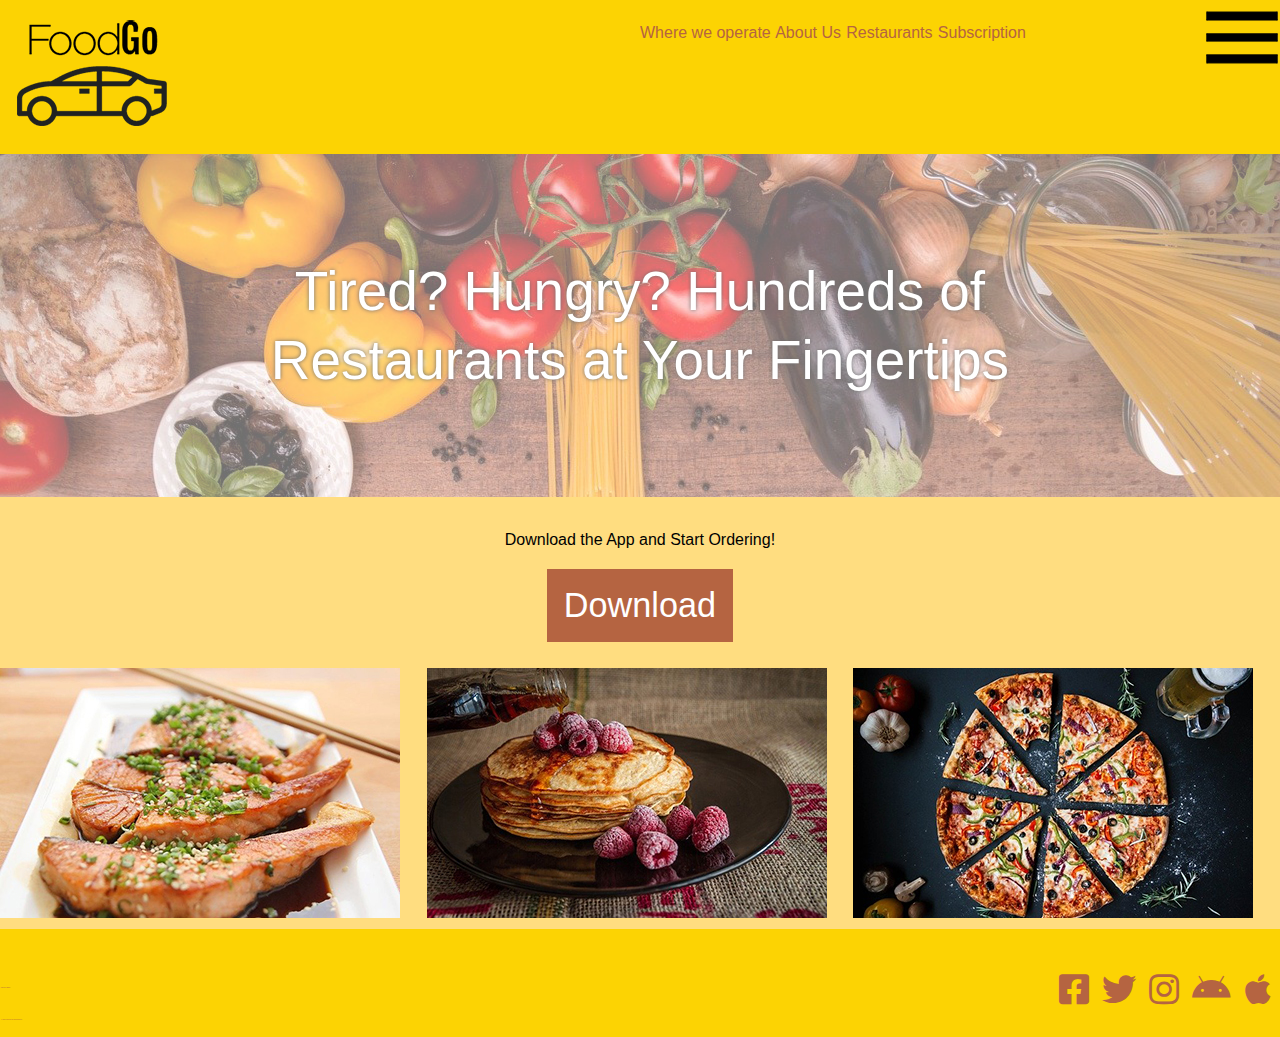
<file: Duffy-Food-Go/foodgo.html>
<!DOCTYPE html>
<html lang="en">

<head>
    <meta charset="UTF-8">
    <title>FoodGo </title>
    <meta name="viewport" content="width=device-width, initial-scale=1.0">

    <link rel="stylesheet" href="https://cdnjs.cloudflare.com/ajax/libs/font-awesome/5.13.0/css/all.min.css">
    <link rel="stylesheet" href="style.css">
    <link rel="stylesheet" href="responsive.css">

</head>

<body>

    <div id="mobile-menu">
        <img src="menu-icon.png">
    </div>


    <header>
        <section id="logo">
            <img src="FoodGo-Logo.png">
        </section>
        <section id="nav">
            <a href="#">Where we operate</a>
            <a href="#">About Us</a>
            <a href="#">Restaurants</a>
            <a href="#">Subscription</a>
        </section>
    </header>
    <main>
        <section id="splash">
            <span class="splashtext"> Tired? Hungry? Hundreds of <br>Restaurants at Your Fingertips </span>
        </section>
        <section id="app">
            <div class="app-text">
                Download the App and Start Ordering! <br>
                <button> Download </button>
            </div>
        </section>

        <section class="restaurant"><img src="food-1.jpg"></section>
        <section class="restaurant"><img src="food-2.jpg"></section>
        <section class="restaurant"><img src="food-3.jpg"></section>

    </main>
    <footer>
        <section id="legal">
            Copyright FoodGo <br>
            All Rights Reserved. See legal disclosures.
        </section>
        <section id="social-media">
            <nav>
                <i class="fab fa-facebook-square"></i>
                <i class="fab fa-twitter"></i>
                <i class="fab fa-instagram"></i>
                <i class="fab fa-android"></i>
                <i class="fab fa-apple"></i>
            </nav>
        </section>
    </footer>
</body>

</html>
</file>
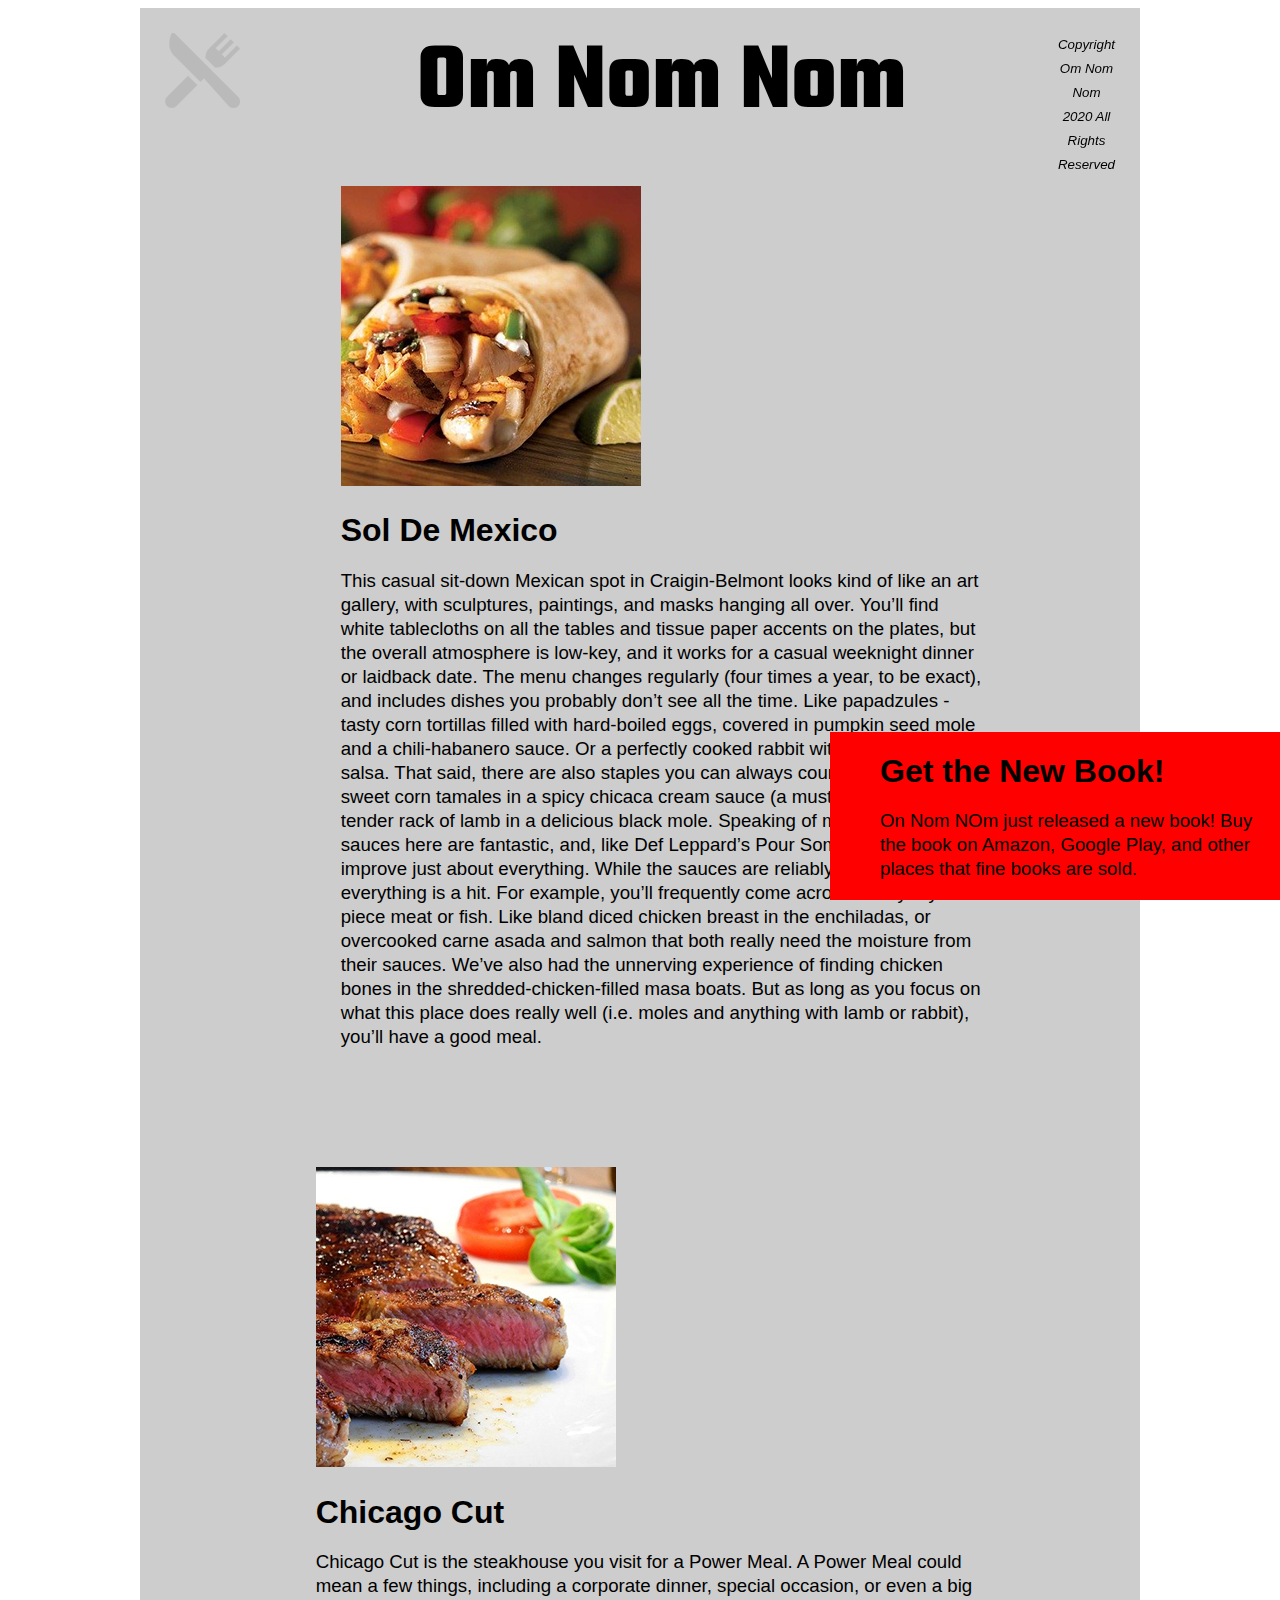
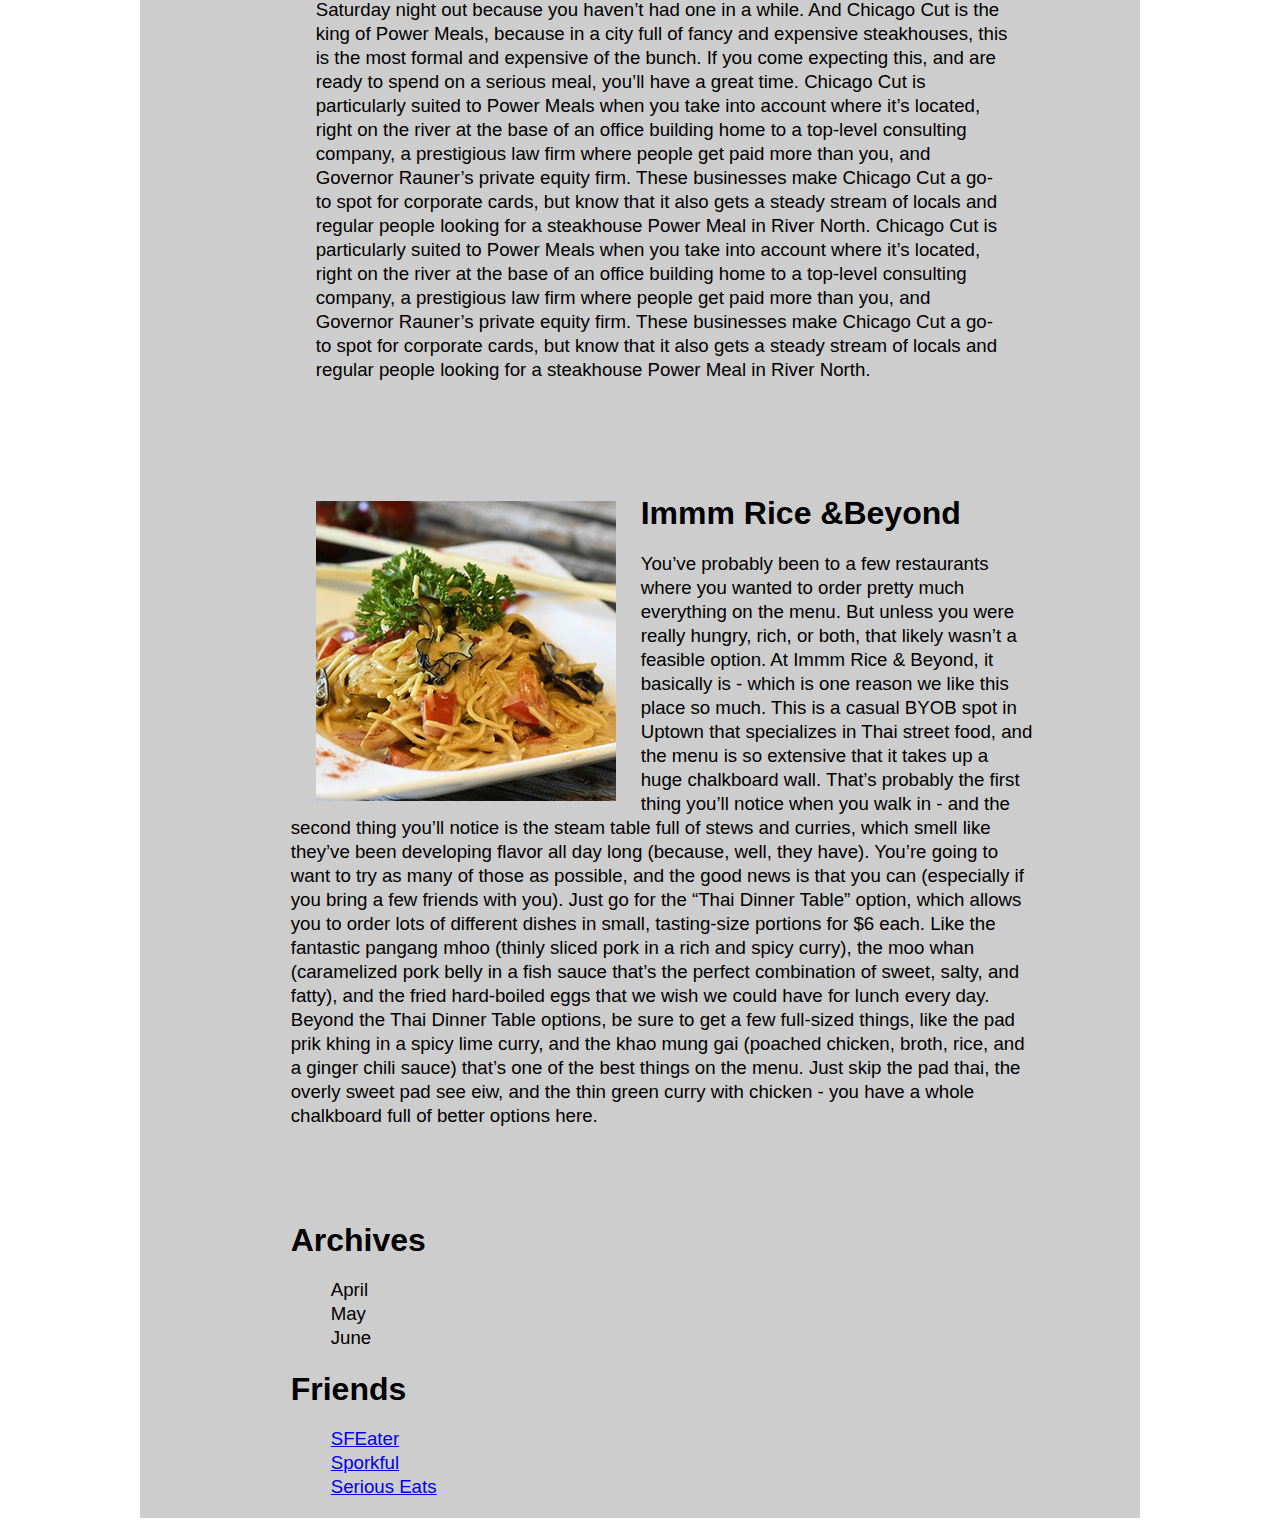
<file: Food-Blog/blog.html>
<!DOCTYPE html>
<html lang="en">
<html>
<div id="container">

    <head>
        <meta charset="utf-8">
        <link rel="stylesheet" type="text/css" href="style.css">
        <link href="https://fonts.googleapis.com/css2?family=Teko:wght@600&display=swap" rel="stylesheet">
        <title>Om Nom Nom</title>


        <nav id="splash">
            <img src="logo.png">
            <a href="#">Home</a>
            <a href="#">Reviews</a>
            <a href="#">Cities</a>
            <a href="#">Contact</a>
        </nav>
    </head>

    <main>
        <h1>Om Nom Nom</h1>
        <section id="foodarticles">
            <article class="floatleft">
                <img src="mexican-restaurant.jpg">

                <h2>Sol De Mexico</h2>

                <p>This casual sit-down Mexican spot in Craigin-Belmont looks kind of like an art gallery, with sculptures, paintings, and masks hanging all over. You’ll find white tablecloths on all the tables and tissue paper accents on the plates, but the overall atmosphere is low-key, and it works for a casual weeknight dinner or laidback date.

                    The menu changes regularly (four times a year, to be exact), and includes dishes you probably don’t see all the time. Like papadzules - tasty corn tortillas filled with hard-boiled eggs, covered in pumpkin seed mole and a chili-habanero sauce. Or a perfectly cooked rabbit with a smoky guajillo salsa. That said, there are also staples you can always count on, like slightly sweet corn tamales in a spicy chicaca cream sauce (a must-order), and a tender rack of lamb in a delicious black mole. Speaking of mole, all the sauces here are fantastic, and, like Def Leppard’s Pour Some Sugar On Me, improve just about everything.

                    While the sauces are reliably delicious, not everything is a hit. For example, you’ll frequently come across a very dry piece meat or fish. Like bland diced chicken breast in the enchiladas, or overcooked carne asada and salmon that both really need the moisture from their sauces. We’ve also had the unnerving experience of finding chicken bones in the shredded-chicken-filled masa boats. But as long as you focus on what this place does really well (i.e. moles and anything with lamb or rabbit), you’ll have a good meal.
                </p>
            </article>
        </section>
        <article class="floatleft">
            <img src="steak-restaurant.jpg">

            <h2>Chicago Cut</h2>

            <p>Chicago Cut is the steakhouse you visit for a Power Meal. A Power Meal could mean a few things, including a corporate dinner, special occasion, or even a big Saturday night out because you haven’t had one in a while. And Chicago Cut is the king of Power Meals, because in a city full of fancy and expensive steakhouses, this is the most formal and expensive of the bunch. If you come expecting this, and are ready to spend on a serious meal, you’ll have a great time.

                Chicago Cut is particularly suited to Power Meals when you take into account where it’s located, right on the river at the base of an office building home to a top-level consulting company, a prestigious law firm where people get paid more than you, and Governor Rauner’s private equity firm. These businesses make Chicago Cut a go-to spot for corporate cards, but know that it also gets a steady stream of locals and regular people looking for a steakhouse Power Meal in River North.

                Chicago Cut is particularly suited to Power Meals when you take into account where it’s located, right on the river at the base of an office building home to a top-level consulting company, a prestigious law firm where people get paid more than you, and Governor Rauner’s private equity firm. These businesses make Chicago Cut a go-to spot for corporate cards, but know that it also gets a steady stream of locals and regular people looking for a steakhouse Power Meal in River North.
            </p>
        </article>
        <article>
            <img src="thai-restaurant.jpg" class="floatleft">

            <h2>Immm Rice &Beyond</h2>


            <p> You’ve probably been to a few restaurants where you wanted to order pretty much everything on the menu. But unless you were really hungry, rich, or both, that likely wasn’t a feasible option. At Immm Rice & Beyond, it basically is - which is one reason we like this place so much.

                This is a casual BYOB spot in Uptown that specializes in Thai street food, and the menu is so extensive that it takes up a huge chalkboard wall. That’s probably the first thing you’ll notice when you walk in - and the second thing you’ll notice is the steam table full of stews and curries, which smell like they’ve been developing flavor all day long (because, well, they have).

                You’re going to want to try as many of those as possible, and the good news is that you can (especially if you bring a few friends with you). Just go for the “Thai Dinner Table” option, which allows you to order lots of different dishes in small, tasting-size portions for $6 each. Like the fantastic pangang mhoo (thinly sliced pork in a rich and spicy curry), the moo whan (caramelized pork belly in a fish sauce that’s the perfect combination of sweet, salty, and fatty), and the fried hard-boiled eggs that we wish we could have for lunch every day. Beyond the Thai Dinner Table options, be sure to get a few full-sized things, like the pad prik khing in a spicy lime curry, and the khao mung gai (poached chicken, broth, rice, and a ginger chili sauce) that’s one of the best things on the menu. Just skip the pad thai, the overly sweet pad see eiw, and the thin green curry with chicken - you have a whole chalkboard full of better options here.
            </p>
        </article>
        <aside>
            <h2>Archives</h2>
            <ul style="list-style-type:none">
                <li>April</li>
                <li>May</li>
                <li>June</li>
            </ul>
            <h2>Friends</h2>
            <ul style="list-style-type:none">
                <li> <a href="https://sf.eater.com/">SFEater</a></li>
                <li> <a href="http://www.sporkful.com/">Sporkful</a></li>
                <li> <a href="https://www.seriouseats.com/">Serious Eats</a></li>
            </ul>
        </aside>
    </main>



    <footer>
        Copyright Om Nom Nom 2020
        All Rights Reserved
    </footer>

    <section id="ad">
        <h2>Get the New Book!</h2>
        <p>On Nom NOm just released a new book! Buy the book on Amazon, Google Play, and other places that fine books are sold.</p>
    </section>



</div>

</html>
</file>
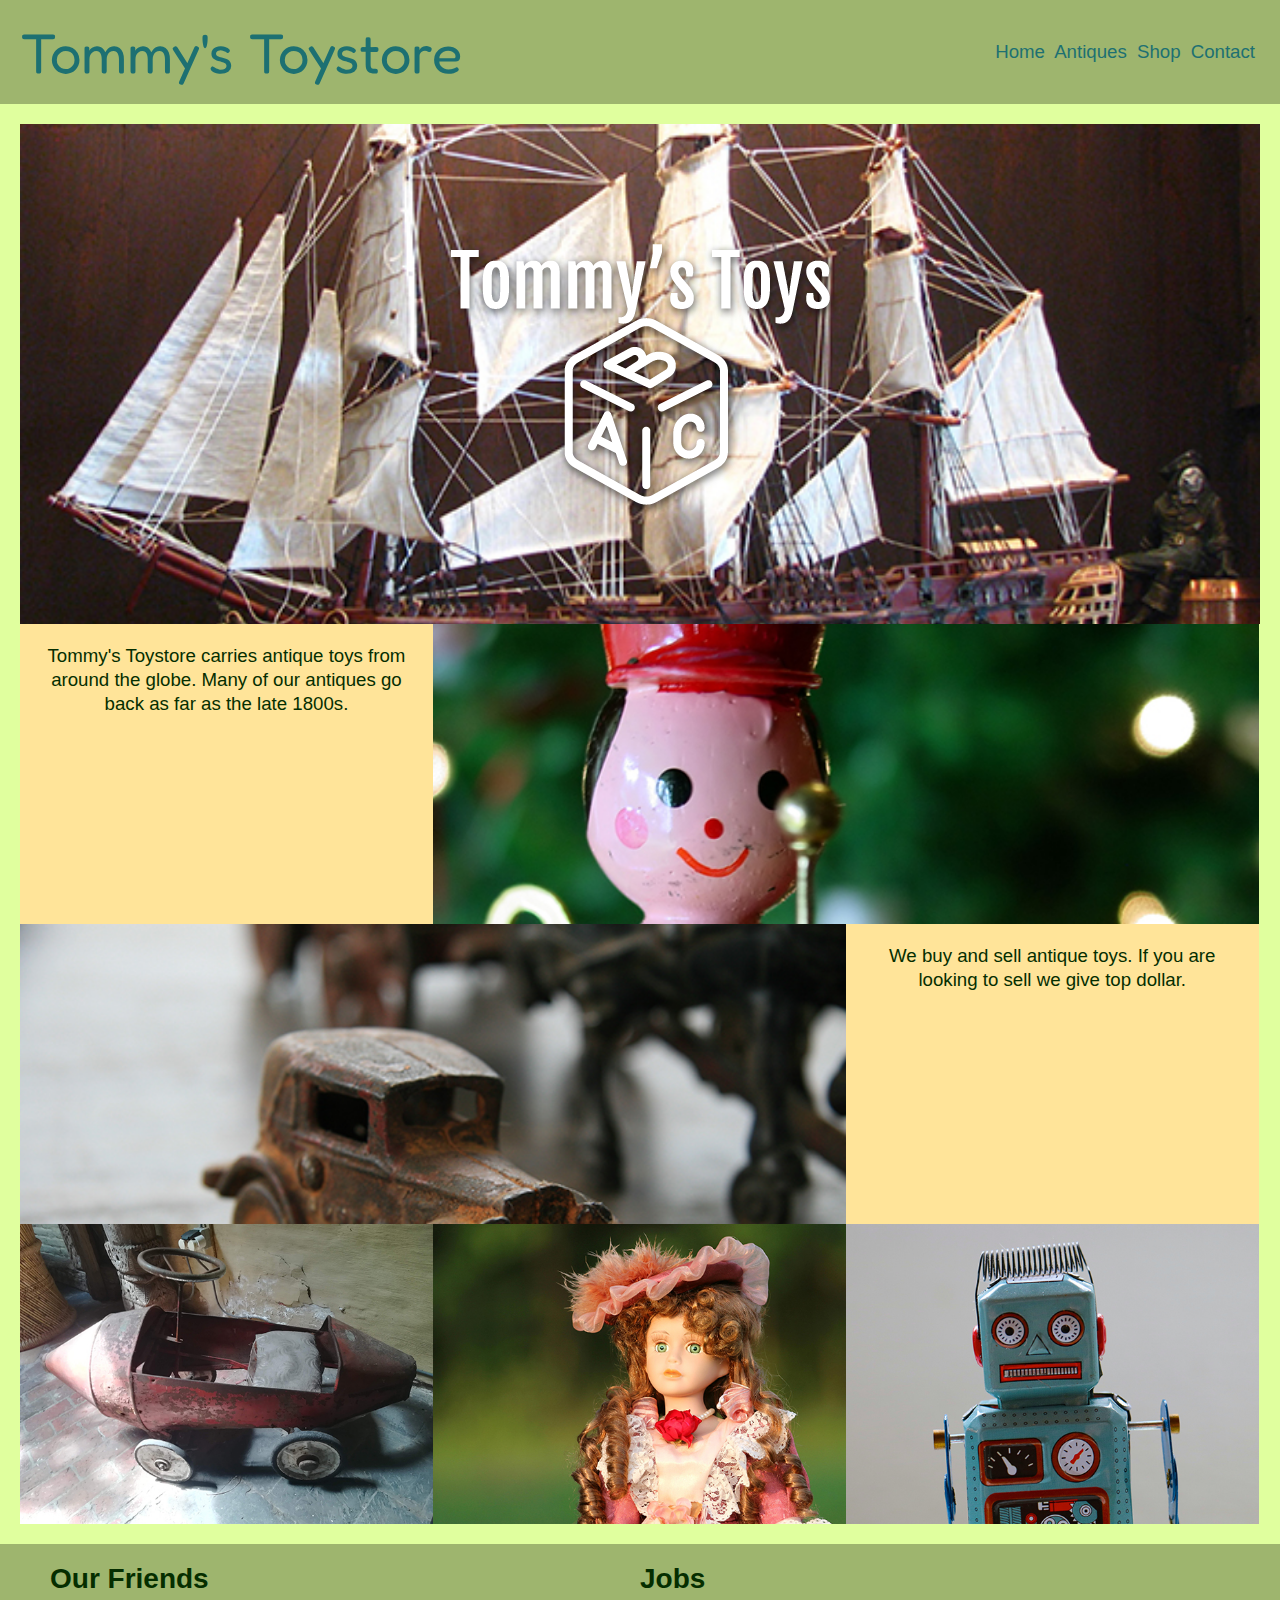
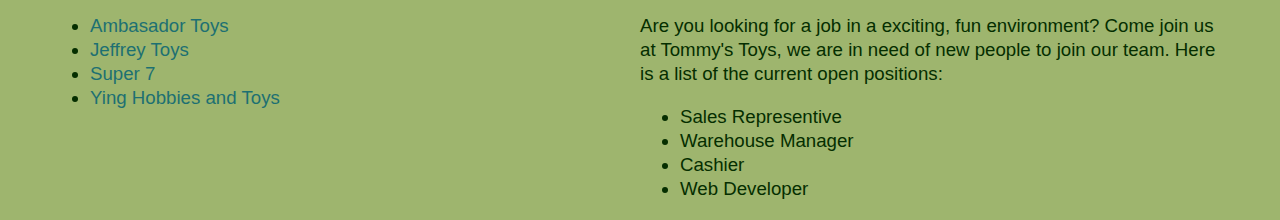
<file: Toy-Store/antiques.html>
<!DOCTYPE html>
<html lang="en">

<head>
    <meta charset="UTF-8">
    <title>Tommy's Toys - Antiques</title>
    <link href="https://fonts.googleapis.com/css2?family=Fredoka+One&display=swap" rel="stylesheet">
    <link rel="stylesheet" href="style.css">
</head>

<body>
    <header>
        <section id="company">
            <h1>Tommy's Toystore</h1>
        </section>
        <section>
            <nav id="nav">
                <a href="toystore.html">Home</a>
                <a href="antiques.html">Antiques</a>
                <a href="#">Shop</a>
                <a href="#">Contact</a>
            </nav>
        </section>
    </header>
    <main style="display:inherit;">

        <div id="splashSection" class="splash">
            <img src="images/tommy-toys-logo.png">
        </div>

        <div id="antiques">
            <section id="antique-text-1"><span> Tommy's Toystore carries antique toys from around the globe. Many of our antiques go back as far as the late 1800s.</span></section>
            <section id="splash2" class="splash">&nbsp;</section>
            <section id="splash3" class="splash">&nbsp;</section>
            <section id="antique-text-2"><span>We buy and sell antique toys. If you are looking to sell we give top dollar.</span></section>
            <section id="splash4" class="splash">&nbsp;</section>
            <section id="splash5" class="splash">&nbsp;</section>
            <section id="splash6" class="splash">&nbsp;</section>
        </div>
    </main>

    <footer>
        <section id="friends">
            <h2>Our Friends</h2>
            <ul>
                <li><a href="https://ambassadortoys.com/">Ambasador Toys</a></li>
                <li><a href="https://www.jeffreys.toys/">Jeffrey Toys</a></li>
                <li><a href="https://super7.com/">Super 7</a></li>
                <li><a href="https://www.facebook.com/SunEnterSF">Ying Hobbies and Toys</a></li>

            </ul>
        </section>
        <section id="jobs">
            <h2> Jobs</h2>
            <p>
                Are you looking for a job in a exciting, fun environment? Come join us at Tommy's Toys, we are in need of new people to join our team. Here is a list of the current open positions:
            </p>
            <ul>
                <li>Sales Representive</li>
                <li>Warehouse Manager</li>
                <li>Cashier</li>
                <li>Web Developer</li>
            </ul>
        </section>

    </footer>
</body>

</html>
</file>
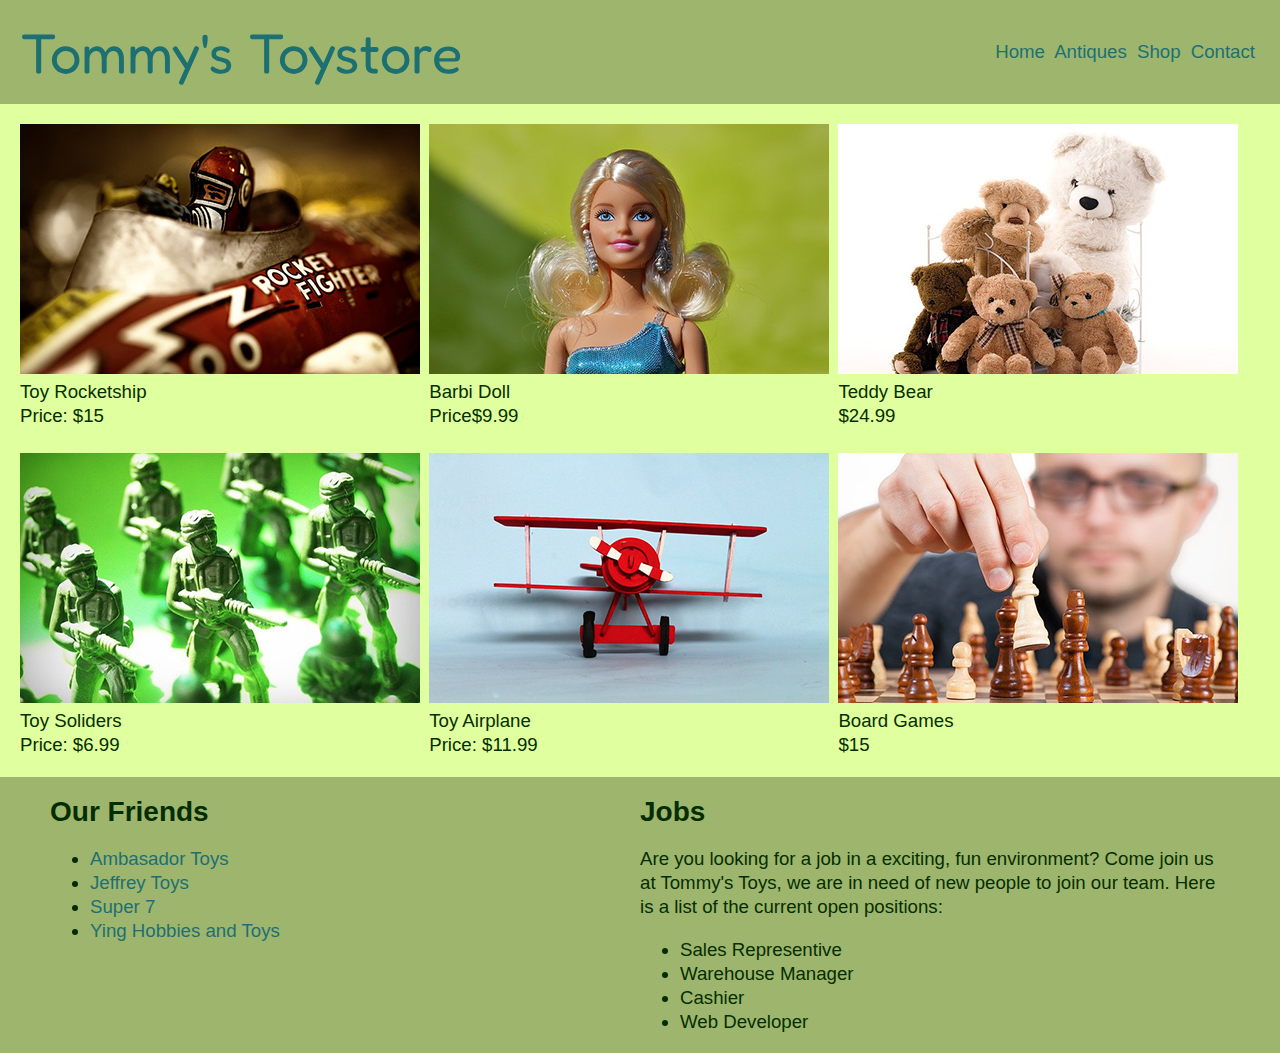
<file: Toy-Store/toy-store.html>
<!DOCTYPE html>
<html lang="en">

<head>
    <meta charset="UTF-8">
    <title>Tommy's Toystore</title>

    <link rel="stylesheet" href="style.css">

    <link href="https://fonts.googleapis.com/css2?family=Fredoka+One&display=swap" rel="stylesheet">





</head>

<body>

    <header>
        <section id="company">
            <h1>Tommy's Toystore</h1>
        </section>
        <section>
            <nav id="nav">
                <a href="toystore.html">Home</a>
                <a href="antiques.html">Antiques</a>
                <a href="#">Shop</a>
                <a href="#">Contact</a>
            </nav>
        </section>
    </header>
    <main id="toyselection">
        <section id="rocketship">
            <img src="images/rocketship.jpg">
            <br>
            Toy Rocketship <br>
            Price: $15
        </section>
        <section id="barbie">
            <img src="images/barbie.jpg">
            <br>
            Barbi Doll <br>
            Price$9.99
        </section>
        <section id="teddybear">
            <img src="images/teddybear.jpg">
            <br>
            Teddy Bear <br>
            $24.99
        </section>
        <section id="toysoldiers">
            <img src="images/soldiers.jpg">
            <br>
            Toy Soliders
            <br>
            Price: $6.99
        </section>
        <section id="airplane">
            <img src="images/airplane.jpg">
            <br>
            Toy Airplane <br>
            Price: $11.99
        </section>
        <section>
            <img src="images/boardgame.jpg">
            <br>
            Board Games <br>
            $15
        </section>
    </main>
    <footer>
        <section id="friends">
            <h2>Our Friends</h2>
            <ul>
                <li><a href="https://ambassadortoys.com/">Ambasador Toys</a></li>
                <li><a href="https://www.jeffreys.toys/">Jeffrey Toys</a></li>
                <li><a href="https://super7.com/">Super 7</a></li>
                <li><a href="https://www.facebook.com/SunEnterSF">Ying Hobbies and Toys</a></li>

            </ul>
        </section>
        <section id="jobs">
            <h2> Jobs</h2>
            <p>
                Are you looking for a job in a exciting, fun environment? Come join us at Tommy's Toys, we are in need of new people to join our team. Here is a list of the current open positions:
            </p>
            <ul>
                <li>Sales Representive</li>
                <li>Warehouse Manager</li>
                <li>Cashier</li>
                <li>Web Developer</li>
            </ul>
        </section>

    </footer>

</body>

</html>
</file>
<file: Duffy-Food-Go/style.css>
/* 

=== FoodGo Lab ===

Do not delete existing CSS

*/

/* == Typography == */

body {
    font-family: 'Helvetica', 'Arial', sans-serif;
    font-size: 1rem;
    line-height: 2rem;
}

h2 {
    font-size: 2.14rem;
}

header,
footer {
    color: #b56441;
}

a {
    text-decoration: none;
    color: #b56441;
    font-size: 1rem;
}

#legal {
    font-size: .071rem;
    font-style: italic;
}

#nav a {
    margin-right: .054rem;
}

#nav a:hover {
    color: #7d4700;
}

#splash {
    text-align: center;
    font-size: 3.43rem;
    line-height: 4.29rem;
    color: white;
    text-shadow: 0rem 0rem 0.27rem #6e6e6e;
}

footer {
    font-style: italic;
}

/* Font Awesome icons */
.fab {
    font-size: 2.14rem;
    margin-right: 0.54rem;
}

.fab:hover {
    color: ;
}

/* == Background == */


body {
    background-color: #fcd303;
}

main {
    background-color: #ffdd80;
}

#splash {
    background-image: url(splash-backing.jpg);
}

/* == Box Model == */

body {
    margin: 0rem;
    padding: 0rem;
}

footer {
    padding: .054rem;
}

header {
    padding: 1.07rem;
}

button {
    border: 0;
    background-color: #b56441;
    color: #fff;
    padding: 1.07rem;
    font-size: 2.14rem;
    margin-top: 0.80rem;
}

footer {
    padding-top: 2.68rem;
}

#splash {
    height: 21.43rem;
}

#app {
    height: 10.71rem;
}

/* === Layout  === */


/* = Grid =*/
header,
footer {
    display: grid;
    grid-template-columns: 50% 50%;
}

main {
    display: grid;
    grid-template-columns: 33.33% 33.33% 33.33%;
}

#app {
    grid-column-start: 1;
    grid-column-end: 4;
}

#splash {
    grid-column-start: 1;
    grid-column-end: 4;
}

/* = Flexbox = */

#app,
#splash {
    display: flex;
}

#app,
#splash {
    align-items: center;
    justify-content: center;
}

/* = Other = */

* {
    box-sizing: border-box;
}

#social-media {
    text-align: right;
}

#app {
    text-align: center;
}

#mobile-menu {
    position: fixed;
    top: 10px;
    right: 0px;
}
</file>
<file: Duffy-Food-Go/responsive.css>
/* === For your Responsive CSS === */
img {
    max-width: 100%;
}

@media screen and (max-width:600px) {
    header {
        grid-template-columns: 100%;

    }

    #nav a {
        display: block;
        background-color: orange;
        text-align: center;
        padding: 0.54rem;
    }

    #logo {
        text-align: center;
    }

    #splash {
        font-size: 2rem;
        line-height: 2.5rem;
        height: 10.7rem;
        grid-column: 1/2;
    }

    #app {
        grid-column: 1/2;
    }

    main {
        grid-template-columns: 100%;
        text-align: center;
    }

    footer {
        text-align: center;
        grid-template-columns: 100%;
    }


    #socail-media {
        text-align: center;
    }

    #mobile-menu {
        position: fixed;
        top: 10px;
        right: 0px;
    }
</file>
<file: Food-Blog/style.css>
/*typeography*/
h1 {
    font-family: 'Teko', sans-serif;
    font-size: 72pt;
    text-align: center;
}

h2 {
    font-family: 'Helvetica';
    font-size: 24pt;
    font-weight: bold;
}

body {
    font-family: ‘Helvetica’, ‘Arial’, sans-serif;
    font-size: 14pt;
    line-height: 18pt;
    color: #000000;
}

nav a {
    color: #cdcdcd;
    text-decoration: none;
    font-size: 18pt;
    font-family: 'helvetica';
    margin-right: 10px;

}

footer {
    font-family: 'helvetica';
    font-size: 10pt;
}

#foodarticles {}

#container {
    background-color: #cdcdcd;
}

/*backgrounds*/

background-color: black;
height: 200px;

/*box models */

#splash {
    height: 400px;
}

.floatleft {
    float: left;
    margin-right: 25px;
    margin-left: 25px;
}

article {
    margin-bottom: 100px;
}

nav,
footer,
#foodarticles {
    padding: 25px;
}

article {
    margin-bottom: 100px;
}


/*layout*/


#container {
    display: grid;
    display: flex;
    width: 1000px;
    margin: auto;
}



footer {
    text-align: center;
    font-style: oblique;
    z-index: 100;
}

#ad {
    position: fixed;
    padding-left: 50px;
    width: 400px;

    background-color: #ff0000;
    right: 0px;
    bottom: 0px;
}
</file>
<file: Toy-Store/style.css>
/* 
Lab: Basics Grids and Flexbox
=== Do not change CSS below === 
*/


* {
    box-sizing: border-box;
}

body {
    font-family: 'Helvetica', 'Arial', sans-serif;
    font-size: 14pt;
    line-height: 18pt;
    background-color: #e0ff9e;
    padding: 0;
    margin: 0;
    color: #052e00;

}

header {
    padding: 40px 20px 40px 20px;
    background-color: #9eb56e;
}

main {
    padding: 20px;
}

footer {
    padding: 0 50px;
    background-color: #9eb56e;
}

nav a {
    margin-right: 5px;
}

a {
    text-decoration: none;
    color: #1d7072;
}

h1 {
    font-weight: normal;
    font-size: 42pt;
    color: #1d7072;
    margin: 0 0;
}


.splash {
    background-size: cover;
    background-position: center top;
    min-height: 300px;
}

#splashSection {
    background-image: url(images/antique1.jpg);
    background-position: center center;
    height: 500px;
}

#splash2 {
    background-image: url(images/antique5.jpg);
}

#splash3 {
    background-image: url(images/antique3.jpg);
}

#splash4 {
    background-image: url(images/antique4.jpg)
}

#splash5 {
    background-image: url(images/antique6.jpg);
}

#splash6 {
    background-image: url(images/antique2.jpg);
}

#antique-text-1,
#antique-text-2 {
    padding: 20px;
    background-color: #ffe499;
}

/* === Add New CSS Below === */


h1 {
    font-family: 'Fredoka One', cursive;
}

header {
    display: grid;
    grid-template-columns: 50% 50%;
}

main {
    display: grid;
    grid-template-columns: 33% 33% 33%;
    grid-row-gap: 25px;
}

footer {
    display: grid;
    grid-template-columns: 50% 50%;
}

nav {
    text-align: right;
}

#antiques {
    display: grid;
    grid-template-columns: 33.3% 33.3% 33.3%;
}

#splash2 {
    display: grid;
    grid-column-start: 2;
    grid-column-end: 4;
}

#splash3 {

    grid-column-start: 1;
    grid-column-end: 3;
}

#splashSection {
    display: flex;
    justify-content: center;
    align-items: center;

}

#antique-text-1 {
    text-align: center;
    display: flex;
}


#antique-text-2 {
    text-align: center;
    display: flex;
}
</file>
